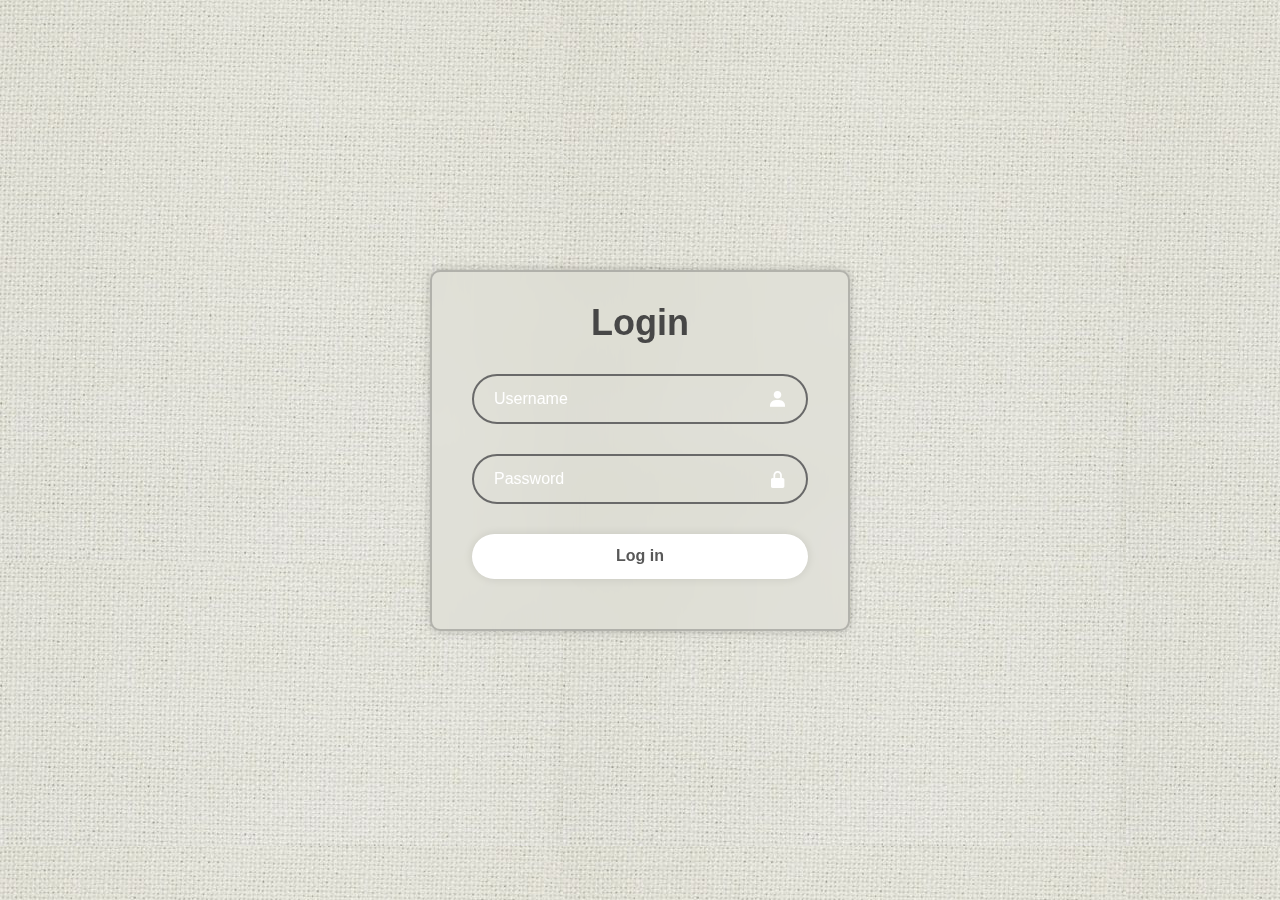
<file: login.html>
<!DOCTYPE html>
<html lang="es">
    <head>
        <meta charset="utf-8">
        <title>My deepest heart</title>
        <meta name="description" content="my love languange">
        <meta name="author" content="Nayeli">
        <meta name="keyword" content="letter">
        <meta http-equiv="X-UA-Compatible" content="IE=edge">
        <link rel="stylesheet" href="CSS/login.css">
        <script src="JS/login.js"></script>
        <link rel="icon" type="image/png" href="logo">
        <link href='https://unpkg.com/boxicons@2.1.4/css/boxicons.min.css' rel='stylesheet'>
        <link rel="stylesheet" href="https://fonts.googleapis.com/css?family=Tangerine">
    </head>
<body>
    <div class="locker">
        <form action="">
            <h1>Login</h1>
            <div class="input-box">
                <input type="text" placeholder="Username" required id="username">
                <i class='bx bxs-user' ></i>
            </div>
            <div class="input-box">
                <input type="password" placeholder="Password" required id="password">
                <i class='bx bxs-lock-alt' ></i>
            </div>
            <button type="button" class="btn" onclick="logining()">Log in</button>
        </form>
        
    </div>

</body>


</html>
</file>
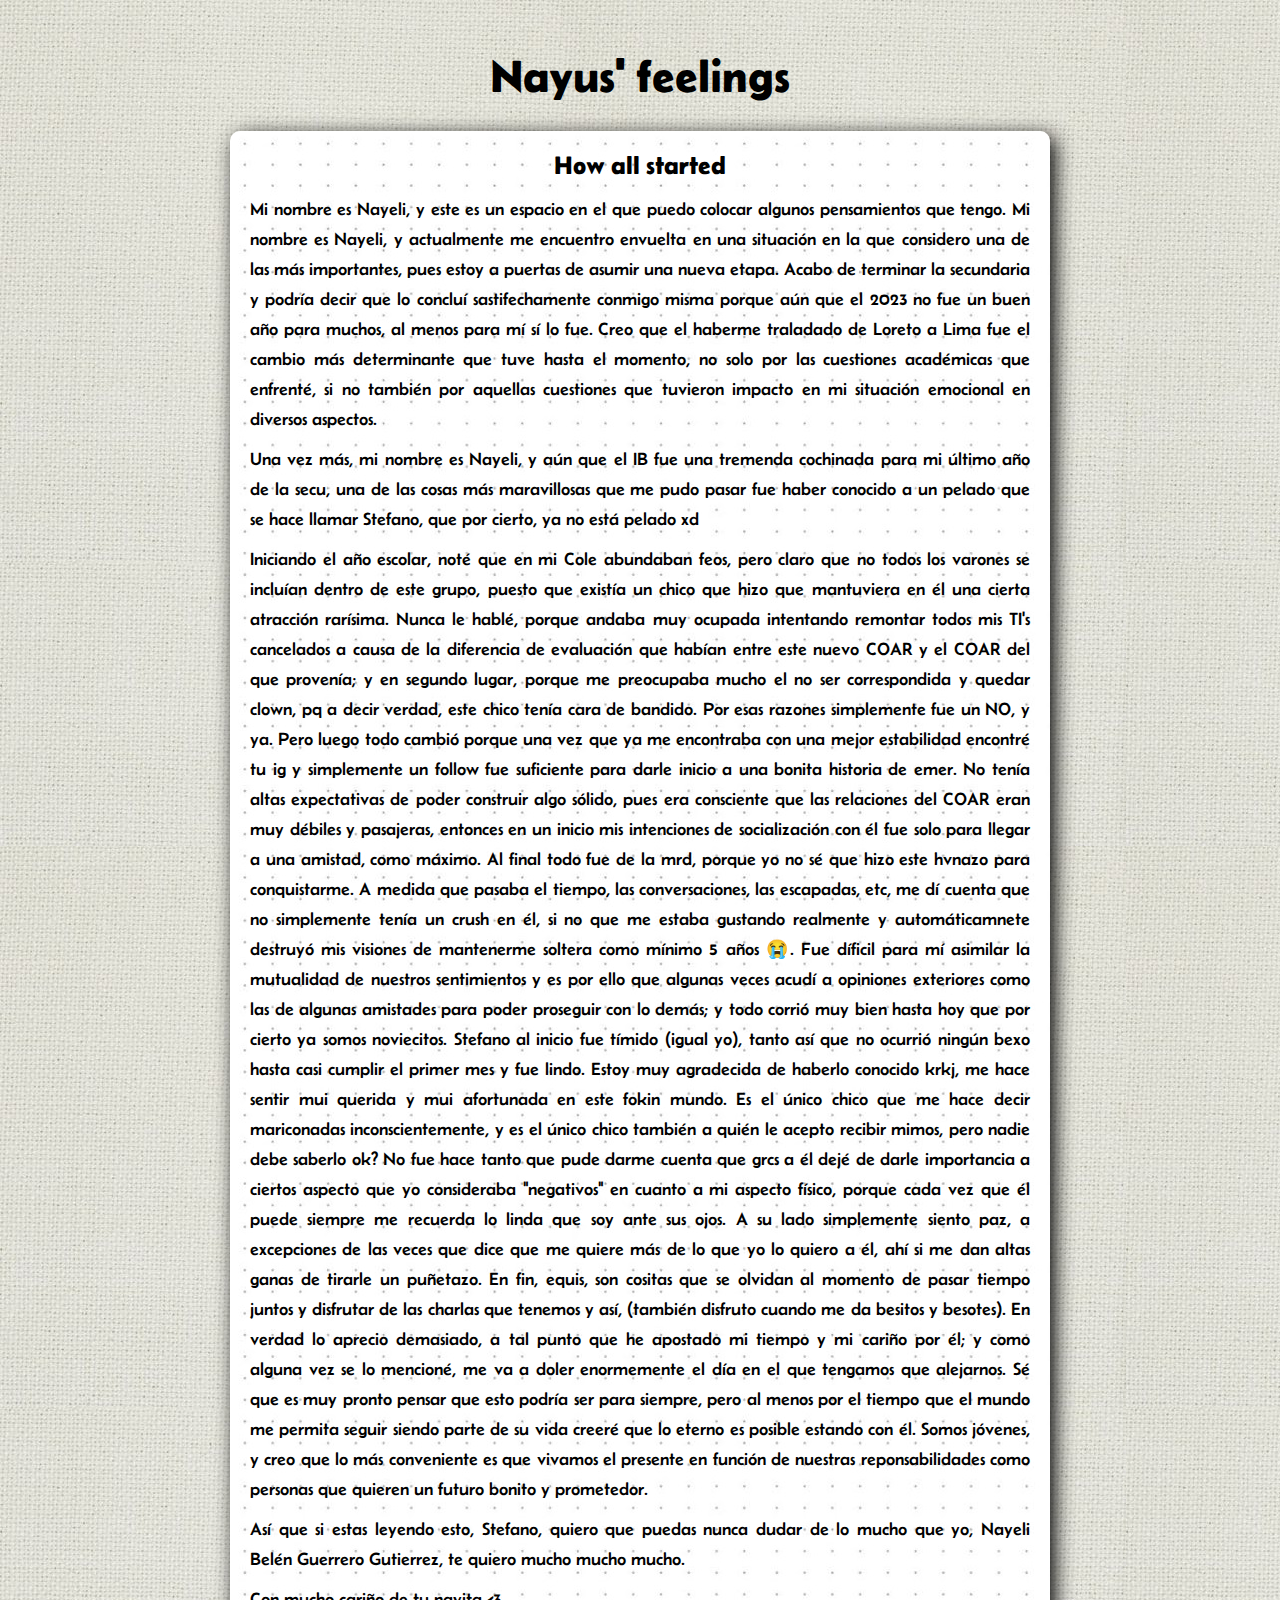
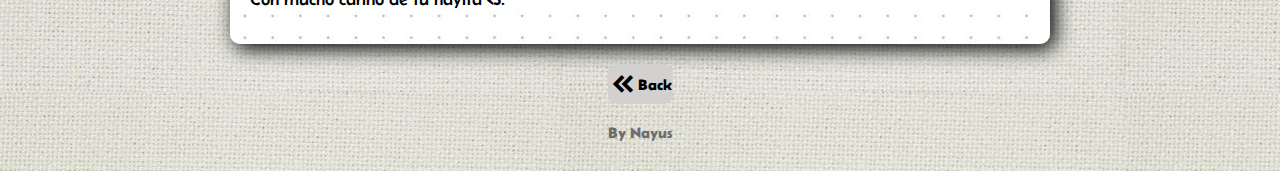
<file: notes.html>
<!DOCTYPE html>
<html lang="es">
    <head>
        <meta charset="utf-8">
        <title>My deepest heart</title>
        <meta name="description" content="my love languange">
        <meta name="author" content="Nayeli">
        <meta name="keyword" content="letter">
        <meta http-equiv="X-UA-Compatible" content="IE=edge">
        <link rel="stylesheet" href="CSS/notes.css">
        <link rel="icon" type="image/png" href="logo">
        <link href='https://unpkg.com/boxicons@2.1.4/css/boxicons.min.css' rel='stylesheet'>
        <link rel="preconnect" href="https://fonts.googleapis.com">
        <link rel="preconnect" href="https://fonts.gstatic.com" crossorigin>
        <link href="https://fonts.googleapis.com/css2?family=Belanosima&family=Changa+One:ital@0;1&family=Teko:wght@500&display=swap" rel="stylesheet">
        <link rel="stylesheet" href="https://fonts.googleapis.com/css?family=Tangerine">
        <script src="JS/block.js"></script>
    </head>
    
    <body>
        <section class="title">
            <h1>Nayus' feelings</h1>
        </section>
        <section class="container">
            <div class="letter">
                <h2>How all started</h2>
                <p>
                Mi nombre es Nayeli, y este es un espacio en el que puedo colocar algunos pensamientos que tengo. Mi nombre es Nayeli, y actualmente me encuentro envuelta en una situación en la que considero una de las más importantes, pues  estoy a puertas de asumir una nueva etapa. Acabo de terminar la secundaria y podría decir que lo concluí sastifechamente conmigo misma porque aún que el 2023 no fue un buen año para muchos, al menos para mí sí lo fue. Creo que el haberme traladado de Loreto a Lima fue el cambio más determinante que tuve hasta el momento, no solo por las cuestiones académicas que enfrenté, si no también por aquellas cuestiones que tuvieron impacto en mi situación emocional en diversos aspectos.
                </p>
                <p>
                Una vez más, mi nombre es Nayeli, y aún que el IB fue una tremenda cochinada para mi último año de la secu, una de las cosas más maravillosas que me pudo pasar fue haber conocido a un pelado que se hace llamar Stefano, que por cierto, ya no está pelado xd 
                </p2>
                <p>
                Iniciando el año escolar, noté que en mi Cole abundaban feos, pero claro que no todos los varones se incluían dentro de este grupo, puesto que existía un chico que hizo que mantuviera en él una cierta atracción rarísima. Nunca le hablé, porque andaba muy ocupada intentando remontar todos mis TI's cancelados a causa de la diferencia de evaluación que habían entre este nuevo COAR y el COAR del que provenía; y en segundo lugar, porque me preocupaba mucho el no ser correspondida y quedar clown, pq a decir verdad, este chico tenía cara de bandido. Por esas razones simplemente fue un NO, y ya. Pero luego todo cambió porque una vez que ya me encontraba con una mejor estabilidad encontré tu ig y simplemente un follow fue suficiente para darle inicio a una bonita historia de emer. No tenía altas expectativas de poder construir algo sólido, pues era consciente que las relaciones del COAR eran muy débiles y pasajeras, entonces en un inicio mis intenciones de socialización con él fue solo para llegar a una amistad, como máximo. Al final todo fue de la mrd, porque yo no sé que hizo este hvnazo para conquistarme. A medida que pasaba el tiempo, las conversaciones, las escapadas, etc, me dí cuenta que no simplemente tenía un crush en él, si no que me estaba gustando realmente y automáticamnete destruyó mis visiones de mantenerme soltera como mínimo 5 años 😭. Fue díficil para mí asimilar la mutualidad de nuestros sentimientos y es por ello que algunas veces acudí a opiniones exteriores como las de algunas amistades para poder proseguir con lo demás; y todo corrió muy bien hasta hoy que por cierto ya somos noviecitos. Stefano al inicio fue tímido (igual yo), tanto así que no ocurrió ningún bexo hasta casi cumplir el primer mes  y fue lindo. 
                Estoy muy agradecida de haberlo conocido krkj, me hace sentir mui querida y mui afortunada en este fokin mundo. Es el único chico que me hace decir mariconadas inconscientemente, y es el único chico también a quién le acepto recibir mimos, pero nadie debe saberlo ok? No fue hace tanto que pude darme cuenta que grcs a él dejé de darle importancia a ciertos aspecto que yo consideraba "negativos" en cuanto a mi aspecto físico, porque cada vez que él puede siempre me recuerda lo linda que soy ante sus ojos. A su lado simplemente siento paz, a excepciones de las veces que dice que me quiere más de lo que yo lo quiero a él, ahí si me dan altas ganas de tirarle un puñetazo. En fin, equis, son cositas que se olvidan al momento de pasar tiempo juntos y disfrutar de las charlas que tenemos y así, (también disfruto cuando me da besitos y besotes). En verdad lo aprecio demasiado, a tal punto que he apostado mi tiempo y mi cariño por él; y como alguna vez se lo mencioné, me va a doler enormemente el día en el que tengamos que alejarnos. Sé que es muy pronto pensar que esto podría ser para siempre, pero al menos por el tiempo que el mundo me permita seguir siendo parte de su vida creeré que lo eterno es posible estando con él. Somos jóvenes, y creo que lo más conveniente es que vivamos el presente en función de nuestras reponsabilidades como personas que quieren un futuro bonito y prometedor.
                </p>
                <p>
                Así que si estas leyendo esto, Stefano, quiero que puedas nunca dudar de lo mucho que yo, Nayeli Belén Guerrero Gutierrez, te quiero mucho mucho mucho.
                </p>
                <p>
                Con mucho cariño de tu nayita <3.
                </p>
            </div>
        </section>
        <section class="icons container">
            <a href="index.html"><i class='bx bxs-chevrons-left'><h3 class="back">Back</h3></i></a>
        </section>
        <h3 class="autor">By Nayus </h3> 
    </body>
</html>
</file>
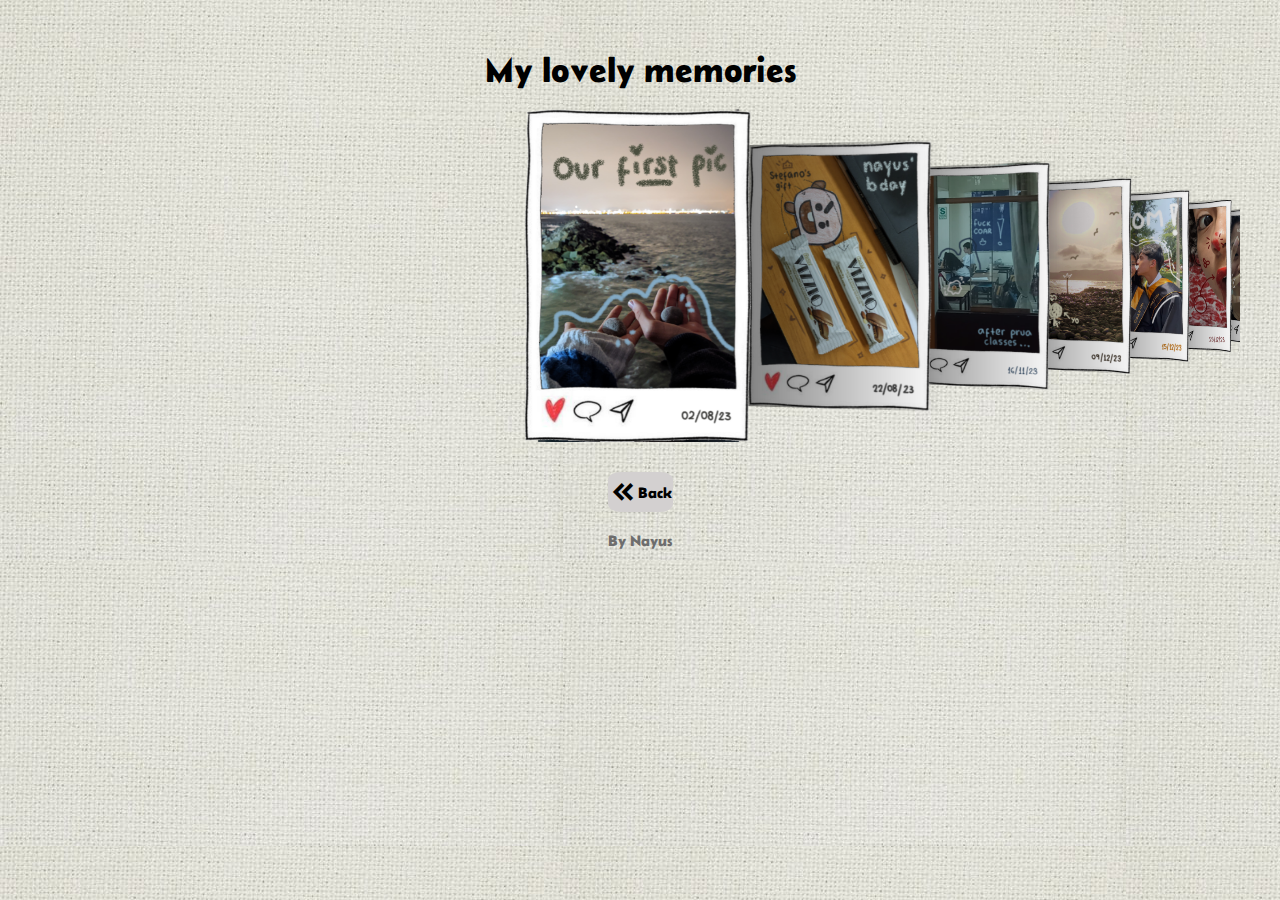
<file: photos.html>
<!DOCTYPE html>
<html lang="en">
    <head>
        <meta charset="UTF-8">
        <meta http-equiv="X-UA-Compatible" content="IE=edge">
        <meta name="viewport" content="width=device-width, initial-scale=1.0">
        <title>Document</title>
        <link rel="stylesheet" href="https://cdn.jsdelivr.net/npm/swiper@9/swiper-bundle.min.css" />
        <link rel="stylesheet" href="https://cdnjs.cloudflare.com/ajax/libs/font-awesome/6.4.0/css/all.min.css"
        integrity="sha512-iecdLmaskl7CVkqkXNQ/ZH/XLlvWZOJyj7Yy7tcenmpD1ypASozpmT/E0iPtmFIB46ZmdtAc9eNBvH0H/ZpiBw==" 
        crossorigin="anonymous" referrerpolicy="no-referrer">
        <link href='https://unpkg.com/boxicons@2.1.4/css/boxicons.min.css' rel='stylesheet'>
        <link rel="preconnect" href="https://fonts.googleapis.com">
        <link rel="preconnect" href="https://fonts.gstatic.com" crossorigin>
        <link href="https://fonts.googleapis.com/css2?family=Belanosima&family=Changa+One:ital@0;1&family=Teko:wght@500&display=swap" rel="stylesheet">
        <link rel="stylesheet" href="CSS/photos.css">
        <script src="JS/block.js"></script>
    </head>
    <body>
        <section class="photos container">
            <h2>My lovely memories</h2>
            <div class="swiper mySwiper">
                <div class="swiper-wrapper">

                    <div class="swiper-slide">
                        <img src="/img/memory1.png" alt="imagen 1">
                    </div>
                    
                    <div class="swiper-slide">
                        <img src="/img/memory2.png" alt="imagen 2">
                    </div>
                    
                    <div class="swiper-slide">
                        <img src="/img/memory3.png" alt="imagen 3">
                    </div>
                    
                    <div class="swiper-slide">
                        <img src="/img/memory4.png" alt="imagen 4">
                    </div>
                    
                    <div class="swiper-slide">
                        <img src="/img/memory5.png" alt="imagen 5">
                    </div>
                    
                    <div class="swiper-slide">
                        <img src="/img/memory6.png" alt="imagen 6">
                    </div>
                    
                    <div class="swiper-slide">
                        <img src="/img/memory7.png" alt="imagen 7">
                    </div>
                    
                    <div class="swiper-slide">
                        <img src="/img/memory8.png" alt="imagen 8">
                    </div>
                </div>
            </div>
        </section>
        <section class="icons container">
            <a href="index.html"><i class='bx bxs-chevrons-left'><h3 class="back">Back</h3></i></a>
        </section>
        <h3 class="autor">By Nayus </h3> 
      <script src="https://cdn.jsdelivr.net/npm/swiper@9/swiper-bundle.min.js"></script>
      <script src="JS/photos.js" ></script>
    </body>
</html>
</file>
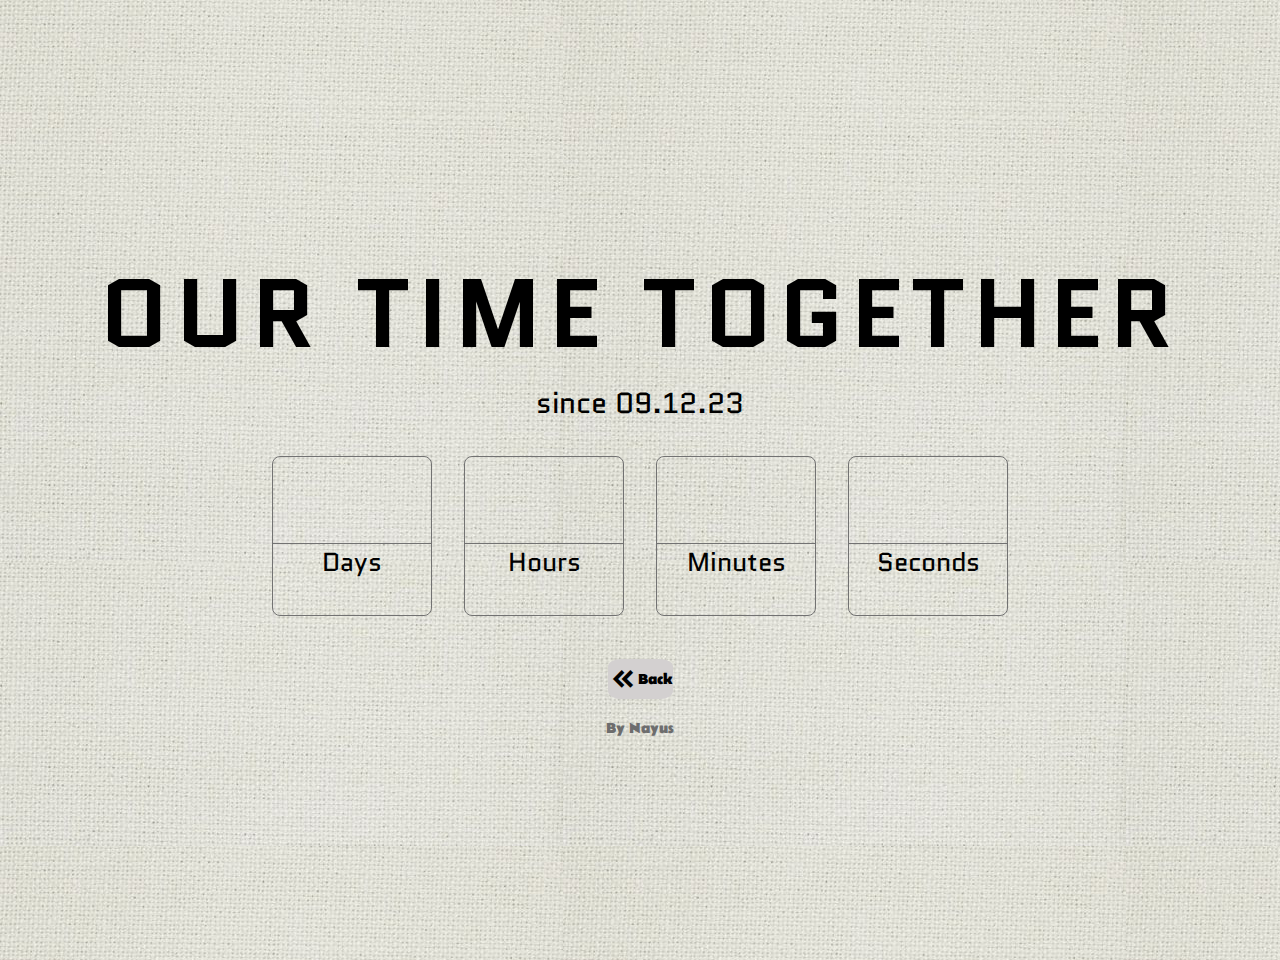
<file: time.html>
<!DOCTYPE html>
<html lang="es">
    <head>
        <meta charset="utf-8">
        <title>My deepest heart</title>
        <meta name="description" content="my love languange">
        <meta name="author" content="Nayeli">
        <meta name="keyword" content="letter">
        <meta http-equiv="X-UA-Compatible" content="IE=edge">
        <link rel="stylesheet" href="CSS/time.css">
        <link rel="icon" type="image/png" href="logo">
        <link href='https://unpkg.com/boxicons@2.1.4/css/boxicons.min.css' rel='stylesheet'>
        <link rel="preconnect" href="https://fonts.googleapis.com">
        <link rel="preconnect" href="https://fonts.gstatic.com" crossorigin>
        <link href="https://fonts.googleapis.com/css2?family=Belanosima&family=Changa+One:ital@0;1&family=Quantico:ital,wght@0,400;0,700;1,400;1,700&family=Teko:wght@500&display=swap" rel="stylesheet">
        <link rel="stylesheet" href="https://fonts.googleapis.com/css?family=Tangerine">
        <script src="JS/block.js"></script>
    </head>
    <body>
        <div class="container">
            <div class="content">
                <h1>Our time together</h1>
                <p>since 09.12.23</p>
                <div class="counter">
                    <div class="días">
                        <div id="days"></div>
                        <div class="title">Days</div>
                    </div>
                    <div class="horas">
                        <div id="hours"></div>
                        <div class="title">Hours</div>
                    </div>
                    <div class="minutos">
                        <div id="minutes"></div>
                        <div class="title">Minutes</div>
                    </div>
                    <div class="segundos">
                        <div id="seconds"></div>
                        <div class="title">Seconds</div>
                    </div>
                </div>
            </div>
        </div>
        <section class="icons">
            <a href="index.html"><i class='bx bxs-chevrons-left'><h3 class="back">Back</h3></i></a>
        </section>
        <h3 class="autor">By Nayus </h3> 
        <script src="JS/time.js"></script>
    </body>
</html>
</file>
<file: CSS/login.css>
* {
    margin: 0;
    padding: 0;
    box-sizing: border-box;
    font-family: sans-serif;
}

body {
display: flex;
justify-content: center;
align-items: center;
min-height: 100vh;
background: url(/img/wallpaper.jpg);
}

.locker {
    width: 420px;
    background: transparent;
    border: 2px solid #4d4d4d50;
    backdrop-filter: blur(20px);
    box-shadow: 0 0 10px rgb(0, 0, 0, .2);
    color: #FFFFFF;
    border-radius: 10px;
    padding: 30px 40px;
}

.locker h1 {
font-size: 36px;
text-align: center;
color: #474747;
}

.locker .input-box { 
    position: relative;
    width: 100%;
    height: 50px;
    margin: 30px 0;
}

.input-box input{
    width: 100%;
    height: 100%;
    background: transparent;
    border: none;
    outline: none;
    border: 2px solid #696969;
    border-radius: 40px;
    font-size: 16px;
    color: #FFFFFF;
    padding: 20px 45px 20px 20px;
}

.input-box input::placeholder{
    color: #FFFFFF;
}

.input-box i {
    position: absolute;
    right: 20px;
    top: 50%;
    transform: translateY(-50%);
    font-size: 20px;
}

.locker .btn{
    width: 100%;
    height: 45px;
    background: #FFFFFF;
    border: none;
    outline: none;
    border-radius: 40px;
    margin-bottom: 20px;
    box-shadow: 0 0 10px rgb(0, 0, 0, .1);
    cursor: pointer;
    font-size: 16px;
    color: #585858;
    font-weight: 600;
}
</file>
<file: CSS/notes.css>
*{
    padding: 0;
    margin: 0;
    box-sizing: border-box;
    font-family: "Belanosima", sans-serif; 
    font-weight: 600;
}

body {
    display: block;
    justify-content: center;
    align-items: center;
    min-height: 100vh;
    background: url(/img/wallpaper.jpg);
    padding: 30px 10px 30px 10px;
    }

h1{
    font-size: 45px;
    margin: 20px;
    text-align: center;
}

h2{
    font-size: 25px;
    margin-bottom: 15px;
    text-align: center;
}

.letter{
    background: url(/img/letter.jpg);
    padding: 20px;
    width: 100%;
    border-radius: 10px;
    box-shadow: 5px 5px 20px 0 #000000;
    margin-top: 30px;
}

@media (min-width: 720px){
    body{
        margin: 0 220px
    }
}

p{
    line-height: 30px ;
    font-size: 18px;
    font-weight: 400;
    text-align: justify;
    margin-bottom: 10px;
}

.icons{
    display: flex;
    justify-content: center;
}

a{
    text-decoration: none;
    display: block;
}

.back{
    font-size: 15px;
}
.icons i {
    font-size: 30px;
    color: #000000;
    height: 40px;
    width: 65px;
    border-radius: 20%;
    background-color: #d3d0d0;
    cursor: pointer;
    display: flex;
    align-items: center;
    justify-content: center;
    margin: 20px;
}

.autor{
    font-size: 15px;
    color: #6d6d6d;
    justify-content: center;
    text-align: center;
}
.icons i:hover{
    color: #FFFFFF;
    cursor: pointer;
}
</file>
<file: CSS/photos.css>
*{
    padding: 0;
    margin: 0;
    box-sizing: border-box;
    font-family: "Belanosima", sans-serif; 
    font-weight: 600;
}

body {
    height: 100vh;
    background:url(/img/wallpaper.jpg);
}

.container {
    max-width: 1200px;
    margin: 0 auto;
}

.section {
    padding: 50px 0;
    display: flex;
    align-items: center;
    justify-content: space-between;
}

.photos {
    padding: 50px 0 10px 0;
}

.photos h2 {
    font-size: 35px;
    margin-bottom: 20px;
    text-align: center;
}

.swiper {
    width: 100%;
}

.swiper-slide {
    background-position: center;
    background-size: cover;
    width: 250px;
}

.swiper-slide img{
    display: block;
    width: 100%;
}

.icons{
    display: flex;
    justify-content: center;
}

a{
    text-decoration: none;
    display: block;
}

.back{
    font-size: 15px;
}
.icons i {
    font-size: 30px;
    color: #000000;
    height: 40px;
    width: 65px;
    border-radius: 20%;
    background-color: #d3d0d0;
    cursor: pointer;
    display: flex;
    align-items: center;
    justify-content: center;
    margin: 20px;
}

.autor{
    font-size: 15px;
    color: #6d6d6d;
    justify-content: center;
    text-align: center;
}
.icons i:hover{
    color: #FFFFFF;
    cursor: pointer;
}

@media (max-width:991px){
    body{
        min-height: 0vh;
    }

    .photos{
        padding: 30px 30px 0 30px;
    }
}
</file>
<file: CSS/time.css>
*{
    margin: 0;
    padding: 0;
    box-sizing: border-box;
}

body{
    height: 100vh;
    background: url(/img/wallpaper.jpg);
    font-family: "Quantico", sans-serif;
    font-weight: 400;
    font-style: normal;
    align-content: center;
    margin: 30px 0;
}

.container{
    margin-left: auto;
    margin-right: auto;
    padding-left: 1.5rem;
    padding-right: 1.5rem;
    position: relative;
    height: 100%;
    display: inline;
    align-items: center;
    justify-content: center;
}
@media(min-width:576px){
    .container{
        width:540px;
    }
}
@media(min-width:768px){
    .container{
        width:720px;
    }
}
@media(min-width:992px){
    .container{
        width: 960pxpx;
    }
}
@media(min-width:1200px){
    .container{
        width:1170px;
    }
}
@media(min-width:1400px){
    .container{
        width:1320px;
    }
}

.container .content{
    color: #000000;
    text-align: center;
}

.container .content h1{
    font-size: 3rem;
    text-transform: uppercase;
    letter-spacing: .5rem;
}

.container .content p{
    font-size: 1.6rem;
}

@media(min-width:768px){
    .container .content h1{
    font-size: 6rem;
    }
    .container .content p{
        font-size: 1.8rem;
    }
}

.container .content .counter{
    margin-top: 2rem;
    display: flex;
    align-items: center;
    justify-content: center;
    flex-wrap: wrap;
    gap: 2rem;
}

.container .content .counter>div{
    width: 10rem;
    height: 10rem;
    border-radius: .5rem;
    border: .1rem solid #727272;
    font-size: 3rem;
    font-weight: 500;
    display: flex;
    align-items: center;
    justify-content: space-evenly;
    flex-direction: column;
    gap: 1rem;
}

.container .content .counter>div .title{
    width: 100%;
    text-align: center;
    font-size: 1.6rem;
    border-top: .1rem solid #727272;
}

.icons{
    display: flex;
    justify-content: center;
    align-content: center;
}

a{
    text-decoration: none;
    display: block;
}

.back{
    font-size: 15px;
    font-family: "Belanosima", sans-serif; ;
}
.icons i {
    font-size: 30px;
    color: #000000;
    height: 40px;
    width: 65px;
    border-radius: 20%;
    background-color: #d3d0d0;
    cursor: pointer;
    display: flex;
    align-items: center;
    justify-content: center;
    margin: 20px;
}

.autor{
    font-size: 15px;
    color: #6d6d6d;
    justify-content: center;
    text-align: center;
    font-family: "Belanosima", sans-serif; 
}
.icons i:hover{
    color: #FFFFFF;
    cursor: pointer;
}
</file>
